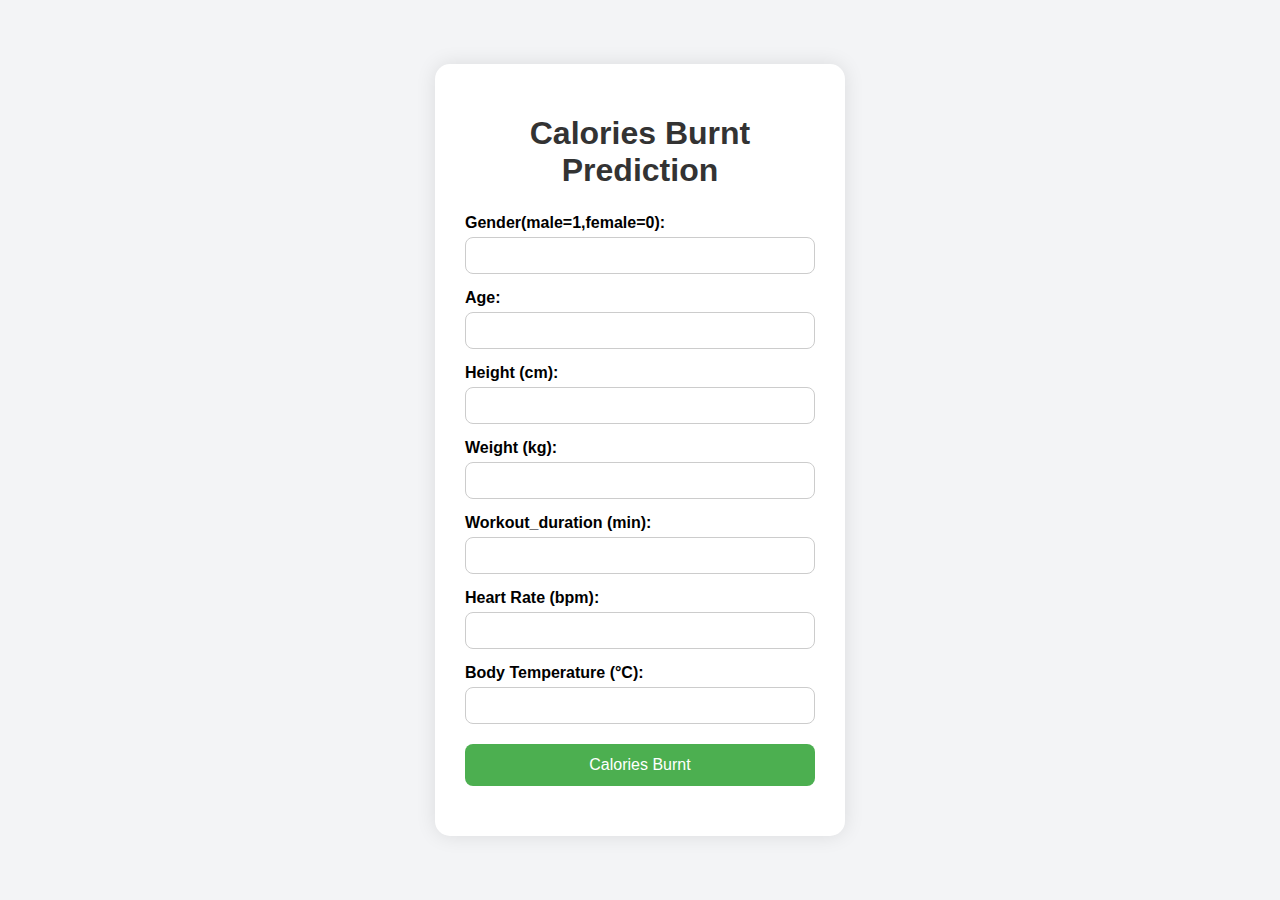
<file: index.html>
<!DOCTYPE html>
<html lang="en">
<head>
  <meta charset="UTF-8">
  <meta name="viewport" content="width=device-width, initial-scale=1">
  <title>Calories Prediction</title>
  <link rel="stylesheet" href="style.css">
</head>
<body>
  <div class="form-container">
    <h1>Calories Burnt Prediction </h1>
    <form id="caloriesForm">

      <label for="Gender">Gender(male=1,female=0):</label>
      <input type="number" step="0.1" id="gender" name="gender" required>

      <label for="age">Age:</label>
      <input type="number" id="age" name="age" required>

      <label for="height">Height (cm):</label>
      <input type="number" id="height" name="height" required>

      <label for="weight">Weight (kg):</label>
      <input type="number" id="weight" name="weight" required>

       <label for="Workout_duration">Workout_duration (min):</label>
      <input type="number" step="0.1" id="duration" name="duration" required>

      <label for="heartrate">Heart Rate (bpm):</label>
      <input type="number" id="heartrate" name="heartrate" required>

      <label for="bodytemp">Body Temperature (°C):</label>
      <input type="number" step="0.1" id="bodytemp" name="bodytemp" required>

      

      <button type="submit">Calories Burnt</button>
    </form>

    <div id="result"></div>
  </div>

  <script>
  document.getElementById("caloriesForm").addEventListener("submit", async function(e) {
    e.preventDefault();

    const formData = {
      gender: document.getElementById("gender").value,
      age: document.getElementById("age").value,
      height: document.getElementById("height").value,
      weight: document.getElementById("weight").value,
      duration: document.getElementById("duration").value,
      heartrate: document.getElementById("heartrate").value,
      bodytemp: document.getElementById("bodytemp").value,
     
      
    };

    document.getElementById("result").innerText = "Sending data for prediction...";

    try {
      const response = await fetch("http://127.0.0.1:5000/predict", {
        method: "POST",
        headers: {
          "Content-Type": "application/json"
        },
        body: JSON.stringify(formData)
      });

      const result = await response.json();
      console.log("Response from server:", result);

      if (result.prediction !== undefined) {
        document.getElementById("result").innerText = `Predicted burnt Calories: ${result.prediction}kcal`;
      } else {
        document.getElementById("result").innerText = `Error: ${result.error}`;
      }

    } catch (error) {
      console.error("Error:", error);
      document.getElementById("result").innerText = `Request failed.`;
    }
  });
</script>

</body>
</html>
</file>
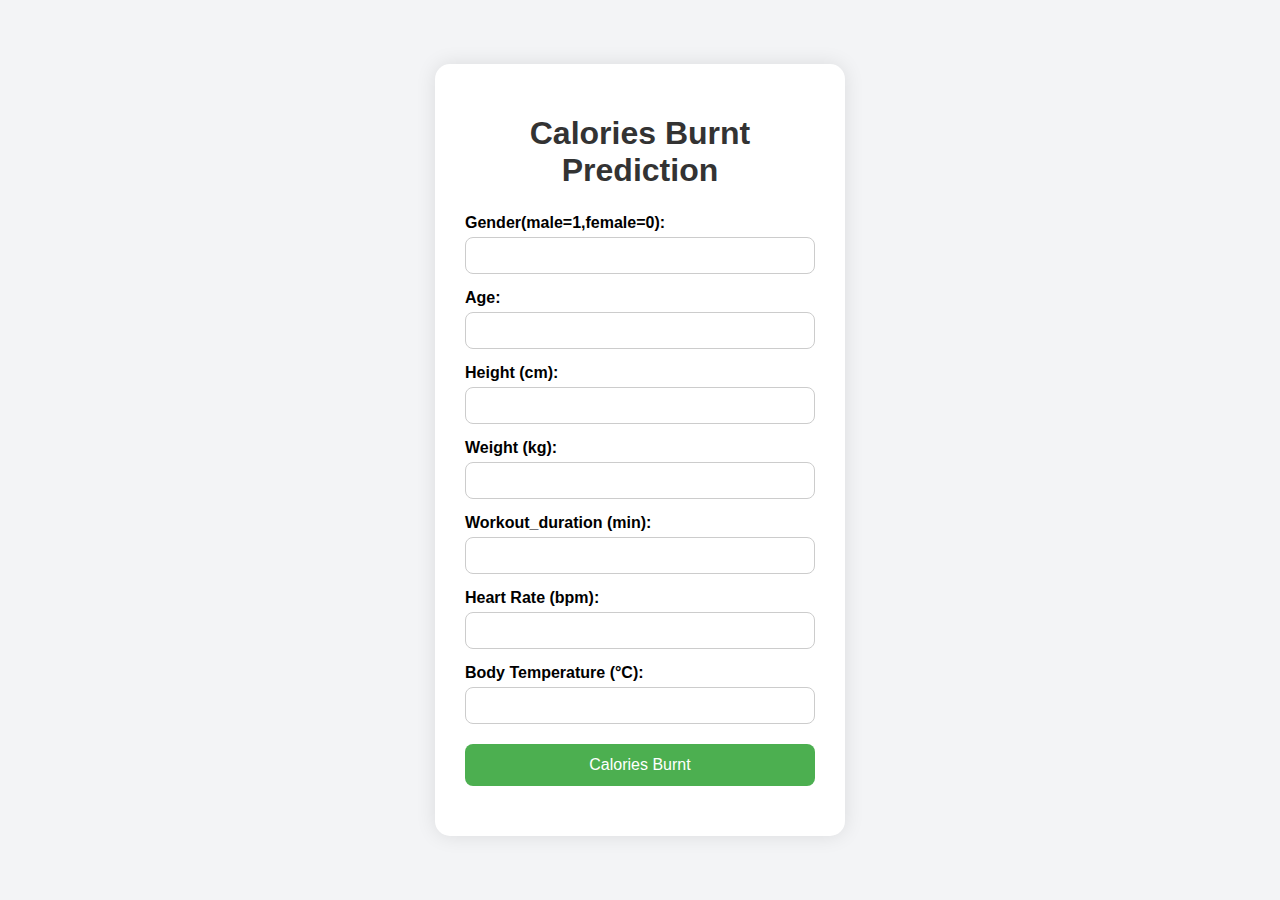
<file: Fronted/index.html>
<!DOCTYPE html>
<html lang="en">
<head>
  <meta charset="UTF-8">
  <meta name="viewport" content="width=device-width, initial-scale=1">
  <title>Calories Prediction</title>
  <link rel="stylesheet" href="style.css">
</head>
<body>
  <div class="form-container">
    <h1>Calories Burnt Prediction </h1>
    <form id="caloriesForm">

      <label for="Gender">Gender(male=1,female=0):</label>
      <input type="number" step="0.1" id="gender" name="gender" required>

      <label for="age">Age:</label>
      <input type="number" id="age" name="age" required>

      <label for="height">Height (cm):</label>
      <input type="number" id="height" name="height" required>

      <label for="weight">Weight (kg):</label>
      <input type="number" id="weight" name="weight" required>

       <label for="Workout_duration">Workout_duration (min):</label>
      <input type="number" step="0.1" id="duration" name="duration" required>

      <label for="heartrate">Heart Rate (bpm):</label>
      <input type="number" id="heartrate" name="heartrate" required>

      <label for="bodytemp">Body Temperature (°C):</label>
      <input type="number" step="0.1" id="bodytemp" name="bodytemp" required>

      

      <button type="submit">Calories Burnt</button>
    </form>

    <div id="result"></div>
  </div>

  <script>
  document.getElementById("caloriesForm").addEventListener("submit", async function(e) {
    e.preventDefault();

    const formData = {
      gender: document.getElementById("gender").value,
      age: document.getElementById("age").value,
      height: document.getElementById("height").value,
      weight: document.getElementById("weight").value,
      duration: document.getElementById("duration").value,
      heartrate: document.getElementById("heartrate").value,
      bodytemp: document.getElementById("bodytemp").value,
     
      
    };

    document.getElementById("result").innerText = "Sending data for prediction...";

    try {
      const response = await fetch("http://127.0.0.1:5000/predict", {
        method: "POST",
        headers: {
          "Content-Type": "application/json"
        },
        body: JSON.stringify(formData)
      });

      const result = await response.json();
      console.log("Response from server:", result);

      if (result.prediction !== undefined) {
        document.getElementById("result").innerText = `Predicted burnt Calories: ${result.prediction}kcal`;
      } else {
        document.getElementById("result").innerText = `Error: ${result.error}`;
      }

    } catch (error) {
      console.error("Error:", error);
      document.getElementById("result").innerText = `Request failed.`;
    }
  });
</script>

</body>
</html>
</file>
<file: style.css>
body {
  font-family: 'Segoe UI', Tahoma, Geneva, Verdana, sans-serif;
  background: #f3f4f6;
  margin: 0;
  padding: 0;
  display: flex;
  justify-content: center;
  align-items: center;
  height: 100vh;
}

.form-container {
  background: white;
  padding: 30px;
  border-radius: 15px;
  box-shadow: 0 0 20px rgba(0, 0, 0, 0.1);
  width: 350px;
}

h1 {
  text-align: center;
  margin-bottom: 25px;
  color: #333;
}

form label {
  display: block;
  margin-top: 15px;
  font-weight: bold;
}

form input {
  width: 100%;
  padding: 10px;
  margin-top: 5px;
  border: 1px solid #ccc;
  border-radius: 8px;
  box-sizing: border-box;
}

button {
  width: 100%;
  margin-top: 20px;
  background-color: #4CAF50;
  color: white;
  padding: 12px;
  border: none;
  border-radius: 8px;
  font-size: 16px;
  cursor: pointer;
}

button:hover {
  background-color: #45a049;
}

#result {
  margin-top: 20px;
  font-size: 14px;
  color: #333;
  white-space: pre-wrap;
}
</file>
<file: Fronted/style.css>
body {
  font-family: 'Segoe UI', Tahoma, Geneva, Verdana, sans-serif;
  background: #f3f4f6;
  margin: 0;
  padding: 0;
  display: flex;
  justify-content: center;
  align-items: center;
  height: 100vh;
}

.form-container {
  background: white;
  padding: 30px;
  border-radius: 15px;
  box-shadow: 0 0 20px rgba(0, 0, 0, 0.1);
  width: 350px;
}

h1 {
  text-align: center;
  margin-bottom: 25px;
  color: #333;
}

form label {
  display: block;
  margin-top: 15px;
  font-weight: bold;
}

form input {
  width: 100%;
  padding: 10px;
  margin-top: 5px;
  border: 1px solid #ccc;
  border-radius: 8px;
  box-sizing: border-box;
}

button {
  width: 100%;
  margin-top: 20px;
  background-color: #4CAF50;
  color: white;
  padding: 12px;
  border: none;
  border-radius: 8px;
  font-size: 16px;
  cursor: pointer;
}

button:hover {
  background-color: #45a049;
}

#result {
  margin-top: 20px;
  font-size: 14px;
  color: #333;
  white-space: pre-wrap;
}
</file>
